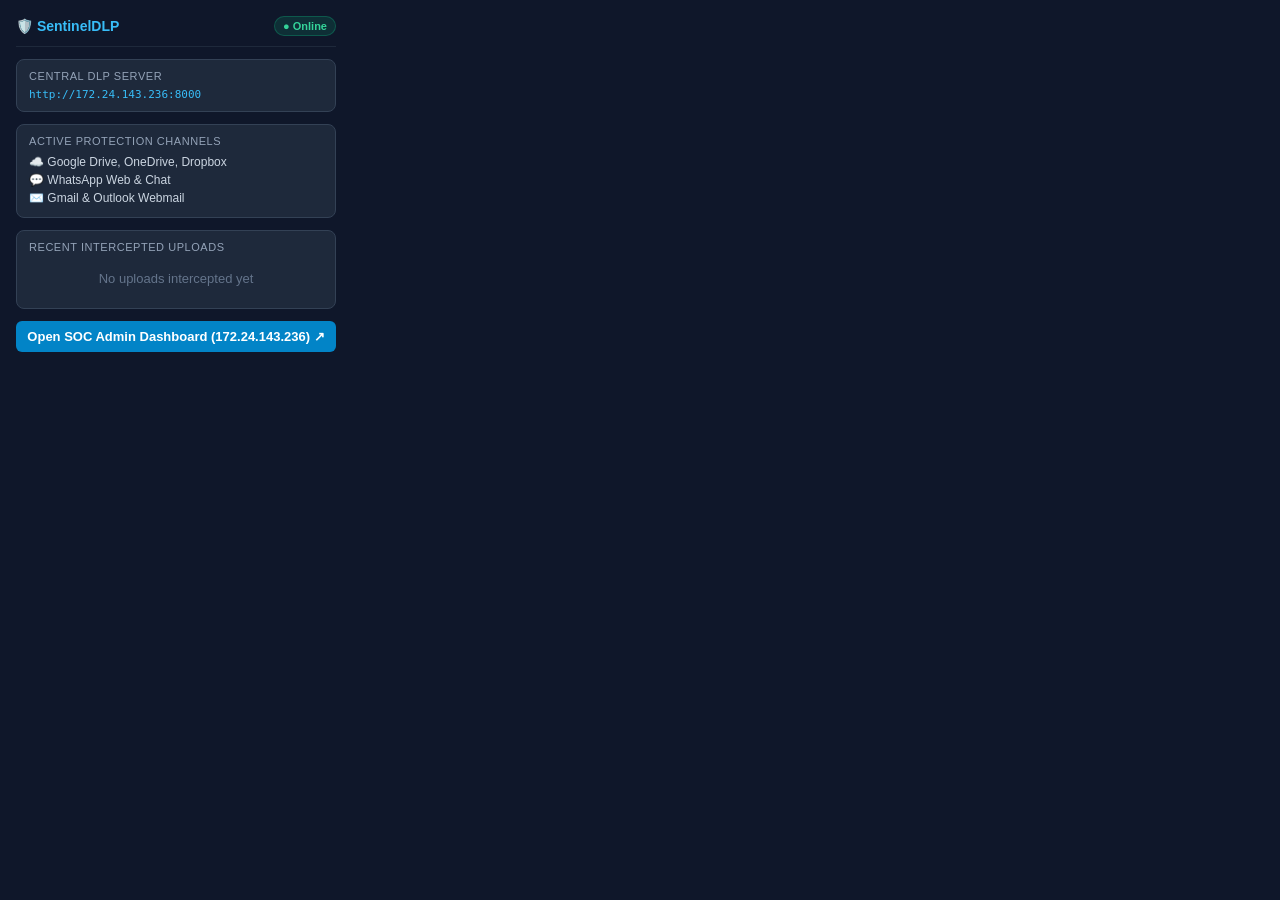
<file: browser_extension/popup.html>
<!DOCTYPE html>
<html>
<head>
  <meta charset="UTF-8">
  <title>SentinelDLP Browser Agent</title>
  <style>
    body {
      width: 320px;
      margin: 0;
      padding: 16px;
      background: #0f172a;
      color: #f8fafc;
      font-family: -apple-system, BlinkMacSystemFont, "Segoe UI", Roboto, sans-serif;
      font-size: 13px;
    }
    .header {
      display: flex;
      align-items: center;
      justify-content: space-between;
      border-bottom: 1px solid #1e293b;
      padding-bottom: 10px;
      margin-bottom: 12px;
    }
    .brand {
      font-weight: 700;
      color: #38bdf8;
      font-size: 14px;
      display: flex;
      align-items: center;
      gap: 6px;
    }
    .status-badge {
      display: inline-flex;
      align-items: center;
      gap: 4px;
      padding: 3px 8px;
      border-radius: 9999px;
      font-size: 11px;
      font-weight: 600;
      background: rgba(16, 185, 129, 0.15);
      color: #34d399;
      border: 1px solid rgba(16, 185, 129, 0.3);
    }
    .status-badge.offline {
      background: rgba(239, 68, 68, 0.15);
      color: #f87171;
      border-color: rgba(239, 68, 68, 0.3);
    }
    .card {
      background: #1e293b;
      border: 1px solid #334155;
      border-radius: 8px;
      padding: 10px 12px;
      margin-bottom: 12px;
    }
    .card-title {
      font-size: 11px;
      text-transform: uppercase;
      letter-spacing: 0.05em;
      color: #94a3b8;
      margin-bottom: 6px;
    }
    .event-list {
      max-height: 160px;
      overflow-y: auto;
    }
    .event-item {
      display: flex;
      justify-content: space-between;
      align-items: center;
      padding: 6px 0;
      border-bottom: 1px solid #334155;
      font-size: 12px;
    }
    .event-item:last-child {
      border-bottom: none;
    }
    .badge {
      padding: 2px 6px;
      border-radius: 4px;
      font-size: 10px;
      font-weight: 700;
    }
    .badge-block { background: #ef4444; color: #fff; }
    .badge-warn { background: #f59e0b; color: #000; }
    .badge-allow { background: #10b981; color: #fff; }
    .btn-dashboard {
      display: block;
      width: 100%;
      text-align: center;
      padding: 8px;
      background: #0284c7;
      color: #fff;
      border-radius: 6px;
      text-decoration: none;
      font-weight: 600;
      box-sizing: border-box;
    }
    .btn-dashboard:hover {
      background: #0369a1;
    }
  </style>
</head>
<body>
  <div class="header">
    <div class="brand">🛡️ SentinelDLP</div>
    <div id="agent-status" class="status-badge">● Online</div>
  </div>

  <div class="card">
    <div class="card-title">Central DLP Server</div>
    <div style="font-family: monospace; font-size: 11px; color: #38bdf8; word-break: break-all;" id="server-address">
      http://172.24.143.236:8000
    </div>
  </div>

  <div class="card">
    <div class="card-title">Active Protection Channels</div>
    <div style="line-height: 1.5; color: #cbd5e1; font-size: 12px;">
      ☁️ Google Drive, OneDrive, Dropbox<br>
      💬 WhatsApp Web & Chat<br>
      ✉️ Gmail & Outlook Webmail
    </div>
  </div>

  <div class="card">
    <div class="card-title">Recent Intercepted Uploads</div>
    <div id="events-container" class="event-list">
      <div style="color: #64748b; text-align: center; padding: 12px;">No uploads intercepted yet</div>
    </div>
  </div>

  <a href="http://172.24.143.236:8000/dashboard" target="_blank" class="btn-dashboard">
    Open SOC Admin Dashboard (172.24.143.236) ↗
  </a>

  <script src="popup.js"></script>
</body>
</html>
</file>
